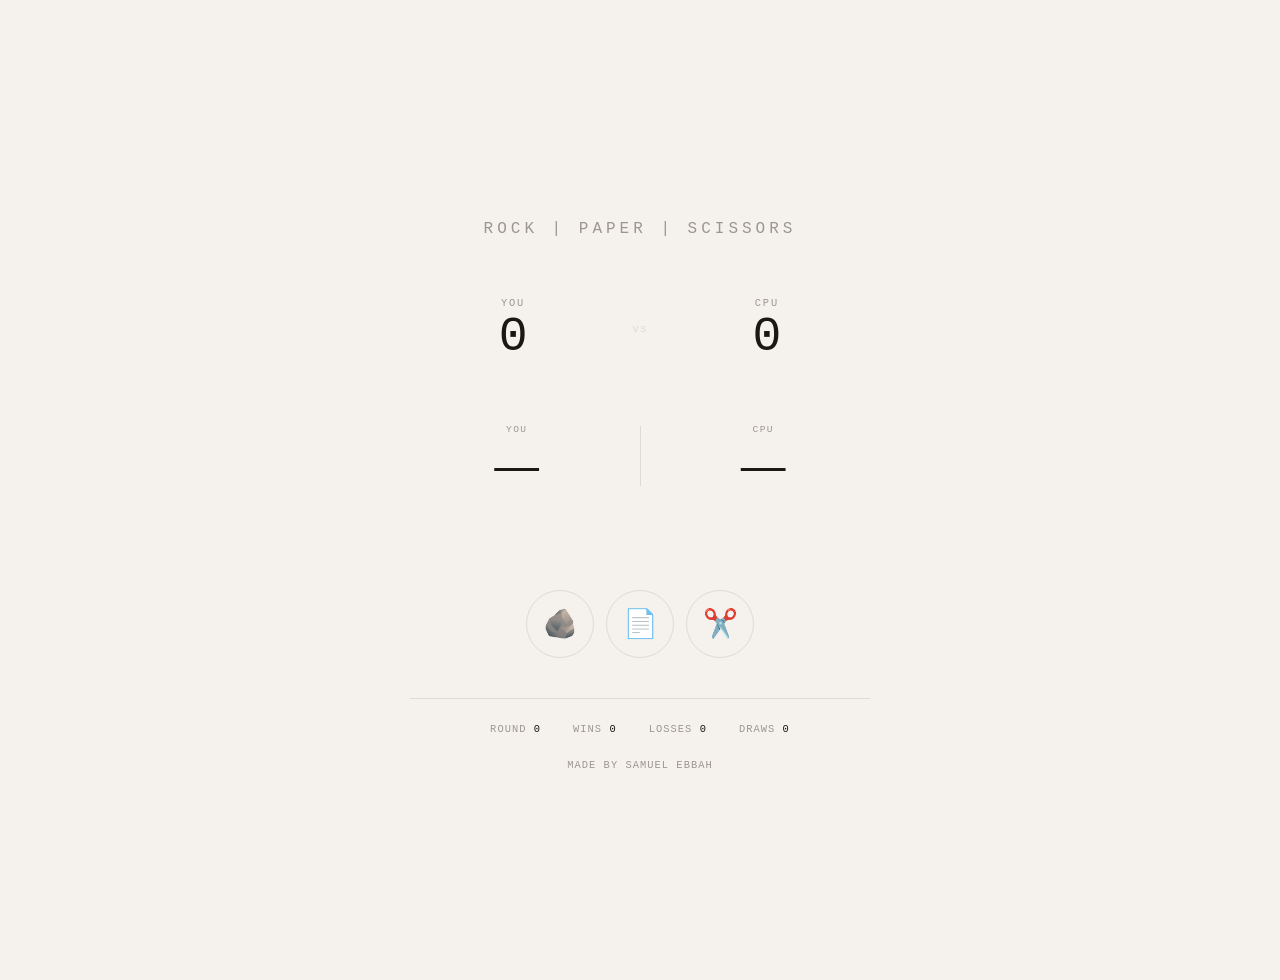
<file: index.html>
<!DOCTYPE html>
<html lang="en">
<head>
    <meta charset="UTF-8">
    <meta name="viewport" content="width=device-width, initial-scale=1.0">
    <title>Document</title>
    <script src="main.js" defer></script>
    <link rel="stylesheet" href="main.css">
    
</head>
<body>
    
<header>
  <h1>Rock | Paper | Scissors</h1>
</header>

<!-- Score board -->
<div class="scoreboard">
  <div class="score-block">
    <div class="score-label">You</div>
    <div class="score-num" id="userScore">0</div>
  </div>

  <!-- this is just for the 'vs' between the user and the computer-->
  <div class="vs">vs</div>
  <div class="score-block">
    <div class="score-label">CPU</div>
    <div class="score-num" id="cpuScore">0</div>
  </div>
</div>

<!-- Arena -->
<div class="arena">
  <div class="choice-block">
    <div class="choice-label">You</div>
    <div class="choice-icon" id="userChoice">—</div>
  </div>
  <div class="divider-vert"></div>
  <div class="choice-block">
    <div class="choice-label">CPU</div>
    <div class="choice-icon" id="cpuChoice">—</div>
  </div>
</div>

<!-- Result -->
<div class="result-msg" id="resultMsg">&nbsp;</div>

<!-- Buttons -->
<div class="choices">
  <button class="btn-choice" onclick="playgame('rock')"    title="Rock">🪨</button>
  <button class="btn-choice" onclick="playgame('paper')"   title="Paper">📄</button>
  <button class="btn-choice" onclick="playgame('scissors')" title="Scissors">✂️</button>
</div>

<!-- Stats -->
<div class="stats">
  <div class="stat">Round&nbsp;<span id="roundCount">0</span></div>
  <div class="stat">Wins&nbsp;<span id="winCount">0</span></div>
  <div class="stat">Losses&nbsp;<span id="lossCount">0</span></div>
  <div class="stat">Draws&nbsp;<span id="drawCount">0</span></div>
</div>
<div class="credit">Made by Samuel Ebbah</div>

<!-- <button class="btn-reset" onclick="resetGame()">Reset</button> -->

</body>
</html>
</file>
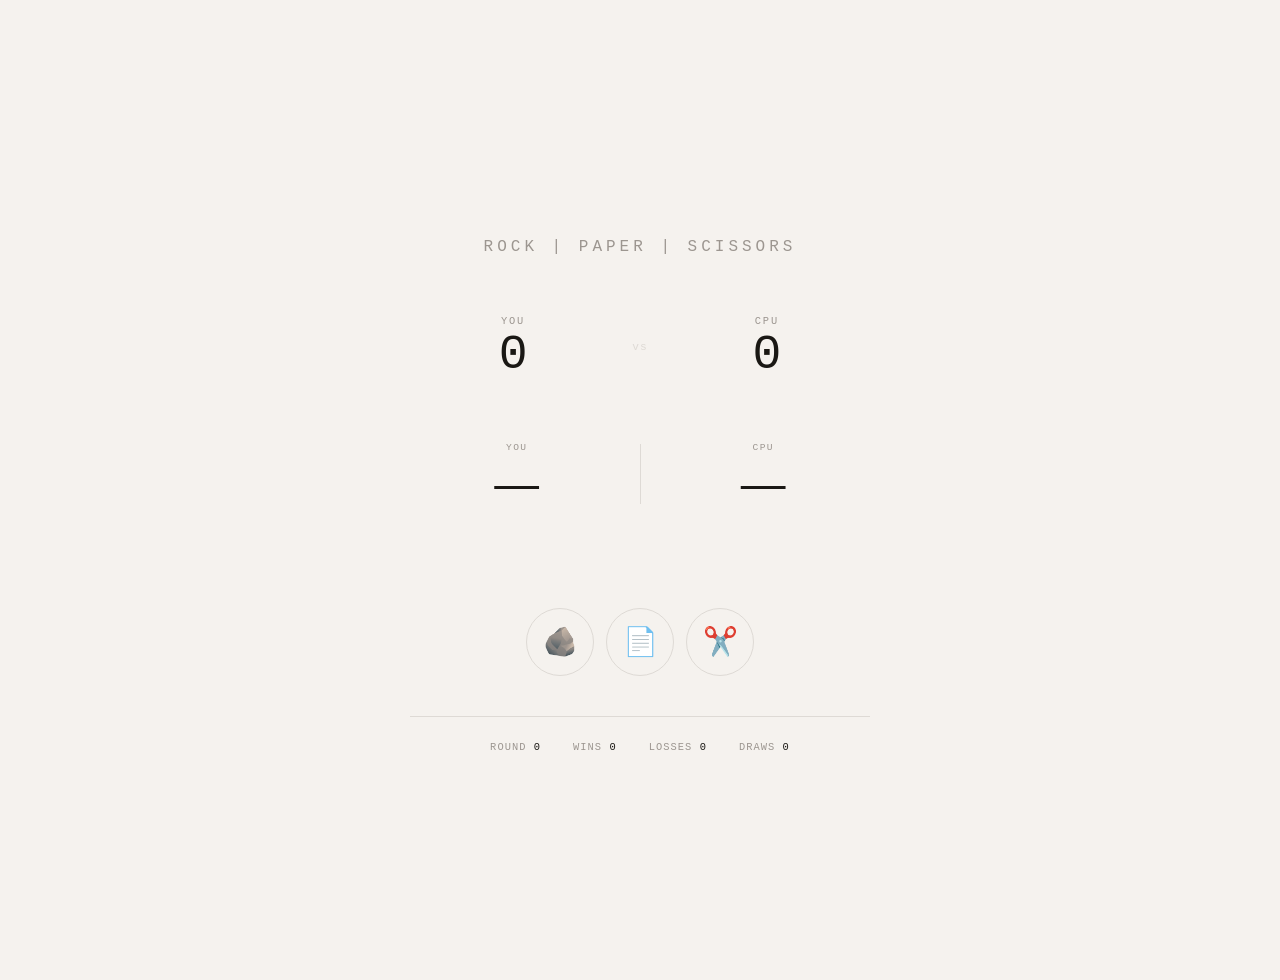
<file: game.html>
<!DOCTYPE html>
<html lang="en">
<head>
    <meta charset="UTF-8">
    <meta name="viewport" content="width=device-width, initial-scale=1.0">
    <title>Document</title>
    <script src="game.js" defer></script>
    <link rel="stylesheet" href="game.css">
    
</head>
<body>
    
<header>
  <h1>Rock | Paper | Scissors</h1>
</header>

<!-- Score board -->
<div class="scoreboard">
  <div class="score-block">
    <div class="score-label">You</div>
    <div class="score-num" id="userScore">0</div>
  </div>

  <!-- this is just for the 'vs' between the user and the computer-->
  <div class="vs">vs</div>
  <div class="score-block">
    <div class="score-label">CPU</div>
    <div class="score-num" id="cpuScore">0</div>
  </div>
</div>

<!-- Arena -->
<div class="arena">
  <div class="choice-block">
    <div class="choice-label">You</div>
    <div class="choice-icon" id="userChoice">—</div>
  </div>
  <div class="divider-vert"></div>
  <div class="choice-block">
    <div class="choice-label">CPU</div>
    <div class="choice-icon" id="cpuChoice">—</div>
  </div>
</div>

<!-- Result -->
<div class="result-msg" id="resultMsg">&nbsp;</div>

<!-- Buttons -->
<div class="choices">
  <button class="btn-choice" onclick="playgame('rock')"    title="Rock">🪨</button>
  <button class="btn-choice" onclick="playgame('paper')"   title="Paper">📄</button>
  <button class="btn-choice" onclick="playgame('scissors')" title="Scissors">✂️</button>
</div>

<!-- Stats -->
<div class="stats">
  <div class="stat">Round&nbsp;<span id="roundCount">0</span></div>
  <div class="stat">Wins&nbsp;<span id="winCount">0</span></div>
  <div class="stat">Losses&nbsp;<span id="lossCount">0</span></div>
  <div class="stat">Draws&nbsp;<span id="drawCount">0</span></div>
</div>

<!-- <button class="btn-reset" onclick="resetGame()">Reset</button> -->

</body>
</html>
</file>
<file: main.css>
:root {
    --bg: #f5f2ee;
    --ink: #1a1814;
    --muted: #9c9690;
    --line: #dedad5;
    --accent: #c8410a;
    --win: #2d6a30;
    --lose: #c8410a;
    --draw: #5a5550;
  }

  body {
    font-family: 'DM Sans', sans-serif;
    background: var(--bg);
    color: var(--ink);
    min-height: 100vh;
    display: flex;
    flex-direction: column;
    align-items: center;
    justify-content: center;
    padding: 2rem 1rem;
  }

  header {
    text-align: center;
    margin-bottom: 3rem;
  }

  h1 {
    font-family: 'DM Mono', monospace;
    font-weight: 300;
    font-size: clamp(0.85rem, 2vw, 1rem);
    letter-spacing: 0.25em;
    text-transform: uppercase;
    color: var(--muted);
  }

  /* Scoreboard */
  .scoreboard {
    display: grid;
    grid-template-columns: 1fr auto 1fr;
    gap: 1rem;
    width: 100%;
    max-width: 460px;
    margin-bottom: 2.5rem;
    align-items: center;
  }

  .score-block {
    text-align: center;
  }

  .score-label {
    font-family: 'DM Mono', monospace;
    font-size: 0.65rem;
    letter-spacing: 0.18em;
    text-transform: uppercase;
    color: var(--muted);
    margin-bottom: 0.3rem;
  }

  .score-num {
    font-family: 'DM Mono', monospace;
    font-size: 3rem;
    font-weight: 500;
    line-height: 1;
    color: var(--ink);
    transition: transform 0.15s ease;
  }

  .score-num.bump {
    transform: scale(1.25);
  }

  .vs {
    font-family: 'DM Mono', monospace;
    font-size: 0.7rem;
    letter-spacing: 0.1em;
    color: var(--line);
    text-align: center;
  }

  /* Arena */
  .arena {
    display: grid;
    grid-template-columns: 1fr auto 1fr;
    gap: 1rem;
    align-items: center;
    width: 100%;
    max-width: 460px;
    margin-bottom: 2rem;
    min-height: 110px;
  }

  .choice-block {
    display: flex;
    flex-direction: column;
    align-items: center;
    gap: 0.4rem;
  }

  .choice-label {
    font-family: 'DM Mono', monospace;
    font-size: 0.6rem;
    letter-spacing: 0.15em;
    text-transform: uppercase;
    color: var(--muted);
  }

  .choice-icon {
    font-size: 2.8rem;
    line-height: 1;
    transition: transform 0.2s cubic-bezier(0.34, 1.56, 0.64, 1);
    min-height: 3rem;
    display: flex;
    align-items: center;
  }

  .choice-icon.pop {
    transform: scale(1.3);
  }

  .divider-vert {
    width: 1px;
    height: 60px;
    background: var(--line);
  }

  /* Result message */
  .result-msg {
    font-family: 'DM Mono', monospace;
    font-size: 0.75rem;
    letter-spacing: 0.18em;
    text-transform: uppercase;
    min-height: 1.2em;
    text-align: center;
    margin-bottom: 2rem;
    transition: opacity 0.2s;
  }

  .result-msg.win  { color: var(--win); }
  .result-msg.lose { color: var(--lose); }
  .result-msg.draw { color: var(--draw); }

  /* Buttons */
  .choices {
    display: flex;
    gap: 0.75rem;
    margin-bottom: 2.5rem;
  }

  .btn-choice {
    background: none;
    border: 1px solid var(--line);
    border-radius: 50%;
    width: 68px;
    height: 68px;
    font-size: 1.75rem;
    cursor: pointer;
    transition: border-color 0.15s, transform 0.15s, background 0.15s;
    display: flex;
    align-items: center;
    justify-content: center;
  }

  .btn-choice:hover {
    border-color: var(--ink);
    background: #fff;
    transform: translateY(-2px);
  }

  .btn-choice:active {
    transform: translateY(0) scale(0.94);
  }

  .btn-choice.selected {
    border-color: var(--ink);
    border-width: 2px;
    background: #fff;
  }

  /* Stats row */
  .stats {
    display: flex;
    gap: 2rem;
    font-family: 'DM Mono', monospace;
    font-size: 0.65rem;
    letter-spacing: 0.1em;
    text-transform: uppercase;
    color: var(--muted);
    padding-top: 1.5rem;
    border-top: 1px solid var(--line);
    width: 100%;
    max-width: 460px;
    justify-content: center;
  }
.credit {
    display: flex;
    gap: 2rem;
    font-family: 'DM Mono', monospace;
    font-size: 0.65rem;
    letter-spacing: 0.1em;
    text-transform: uppercase;
    color: var(--muted);
    padding-top: 1.5rem;
    width: 100%;
    max-width: 460px;
    justify-content: center;
  }

  .stat span {
    color: var(--ink);
    font-weight: 500;
  }

  /* Reset */
  .btn-reset {
    margin-top: 1.25rem;
    background: none;
    border: none;
    font-family: 'DM Mono', monospace;
    font-size: 0.6rem;
    letter-spacing: 0.15em;
    text-transform: uppercase;
    color: var(--muted);
    cursor: pointer;
    padding: 0.3rem 0;
    border-bottom: 1px solid transparent;
    transition: color 0.15s, border-color 0.15s;
  }

  .btn-reset:hover {
    color: var(--ink);
    border-color: var(--ink);
  }
</file>
<file: game.css>
:root {
    --bg: #f5f2ee;
    --ink: #1a1814;
    --muted: #9c9690;
    --line: #dedad5;
    --accent: #c8410a;
    --win: #2d6a30;
    --lose: #c8410a;
    --draw: #5a5550;
  }

  body {
    font-family: 'DM Sans', sans-serif;
    background: var(--bg);
    color: var(--ink);
    min-height: 100vh;
    display: flex;
    flex-direction: column;
    align-items: center;
    justify-content: center;
    padding: 2rem 1rem;
  }

  header {
    text-align: center;
    margin-bottom: 3rem;
  }

  h1 {
    font-family: 'DM Mono', monospace;
    font-weight: 300;
    font-size: clamp(0.85rem, 2vw, 1rem);
    letter-spacing: 0.25em;
    text-transform: uppercase;
    color: var(--muted);
  }

  /* Scoreboard */
  .scoreboard {
    display: grid;
    grid-template-columns: 1fr auto 1fr;
    gap: 1rem;
    width: 100%;
    max-width: 460px;
    margin-bottom: 2.5rem;
    align-items: center;
  }

  .score-block {
    text-align: center;
  }

  .score-label {
    font-family: 'DM Mono', monospace;
    font-size: 0.65rem;
    letter-spacing: 0.18em;
    text-transform: uppercase;
    color: var(--muted);
    margin-bottom: 0.3rem;
  }

  .score-num {
    font-family: 'DM Mono', monospace;
    font-size: 3rem;
    font-weight: 500;
    line-height: 1;
    color: var(--ink);
    transition: transform 0.15s ease;
  }

  .score-num.bump {
    transform: scale(1.25);
  }

  .vs {
    font-family: 'DM Mono', monospace;
    font-size: 0.7rem;
    letter-spacing: 0.1em;
    color: var(--line);
    text-align: center;
  }

  /* Arena */
  .arena {
    display: grid;
    grid-template-columns: 1fr auto 1fr;
    gap: 1rem;
    align-items: center;
    width: 100%;
    max-width: 460px;
    margin-bottom: 2rem;
    min-height: 110px;
  }

  .choice-block {
    display: flex;
    flex-direction: column;
    align-items: center;
    gap: 0.4rem;
  }

  .choice-label {
    font-family: 'DM Mono', monospace;
    font-size: 0.6rem;
    letter-spacing: 0.15em;
    text-transform: uppercase;
    color: var(--muted);
  }

  .choice-icon {
    font-size: 2.8rem;
    line-height: 1;
    transition: transform 0.2s cubic-bezier(0.34, 1.56, 0.64, 1);
    min-height: 3rem;
    display: flex;
    align-items: center;
  }

  .choice-icon.pop {
    transform: scale(1.3);
  }

  .divider-vert {
    width: 1px;
    height: 60px;
    background: var(--line);
  }

  /* Result message */
  .result-msg {
    font-family: 'DM Mono', monospace;
    font-size: 0.75rem;
    letter-spacing: 0.18em;
    text-transform: uppercase;
    min-height: 1.2em;
    text-align: center;
    margin-bottom: 2rem;
    transition: opacity 0.2s;
  }

  .result-msg.win  { color: var(--win); }
  .result-msg.lose { color: var(--lose); }
  .result-msg.draw { color: var(--draw); }

  /* Buttons */
  .choices {
    display: flex;
    gap: 0.75rem;
    margin-bottom: 2.5rem;
  }

  .btn-choice {
    background: none;
    border: 1px solid var(--line);
    border-radius: 50%;
    width: 68px;
    height: 68px;
    font-size: 1.75rem;
    cursor: pointer;
    transition: border-color 0.15s, transform 0.15s, background 0.15s;
    display: flex;
    align-items: center;
    justify-content: center;
  }

  .btn-choice:hover {
    border-color: var(--ink);
    background: #fff;
    transform: translateY(-2px);
  }

  .btn-choice:active {
    transform: translateY(0) scale(0.94);
  }

  .btn-choice.selected {
    border-color: var(--ink);
    border-width: 2px;
    background: #fff;
  }

  /* Stats row */
  .stats {
    display: flex;
    gap: 2rem;
    font-family: 'DM Mono', monospace;
    font-size: 0.65rem;
    letter-spacing: 0.1em;
    text-transform: uppercase;
    color: var(--muted);
    padding-top: 1.5rem;
    border-top: 1px solid var(--line);
    width: 100%;
    max-width: 460px;
    justify-content: center;
  }

  .stat span {
    color: var(--ink);
    font-weight: 500;
  }

  /* Reset */
  .btn-reset {
    margin-top: 1.25rem;
    background: none;
    border: none;
    font-family: 'DM Mono', monospace;
    font-size: 0.6rem;
    letter-spacing: 0.15em;
    text-transform: uppercase;
    color: var(--muted);
    cursor: pointer;
    padding: 0.3rem 0;
    border-bottom: 1px solid transparent;
    transition: color 0.15s, border-color 0.15s;
  }

  .btn-reset:hover {
    color: var(--ink);
    border-color: var(--ink);
  }
</file>
